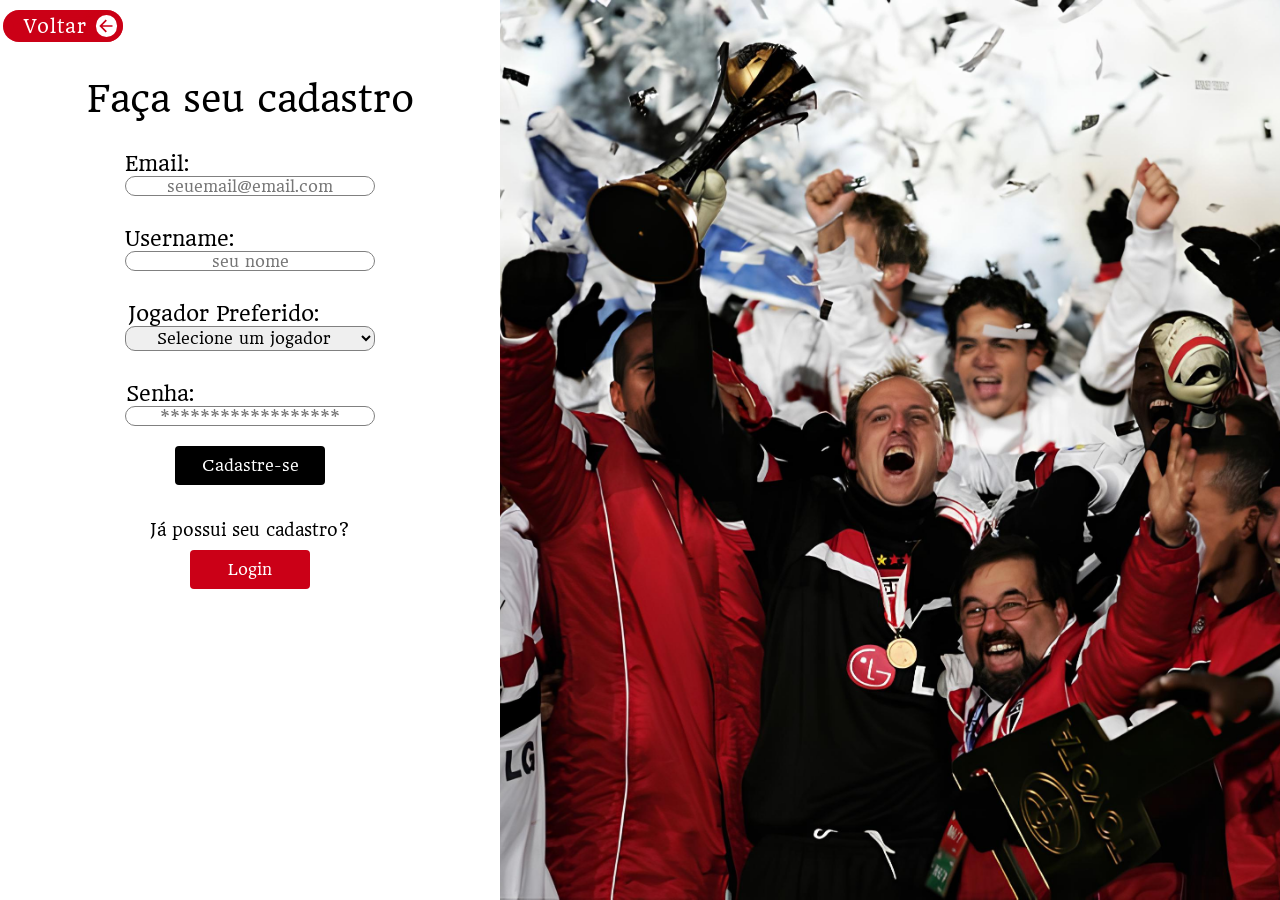
<file: public/cadastro.html>
<!DOCTYPE html>
<html lang="pt-br">

<head>
    <meta charset="UTF-8">
    <meta name="viewport" content="width=device-width, initial-scale=1.0">
    <title>Cadastre-se</title>
    <link rel="stylesheet" href="css/cadastro.css">

    <script src="js/cadastro.js"></script>

    <link rel="icon" href="assets/logo spfc.gif" type="image/x-icon">

</head>

<body>
    <main>

        <section class="conteudo">

            <a href="index.html " class="ancora">
                <button class="cssbuttons-io-button">
                    Voltar
                    <div class="icon">
                        <svg height="24" width="24" viewBox="0 0 24 24" xmlns="http://www.w3.org/2000/svg">
                            <path d="M0 0h24v24H0z" fill="none"></path>
                            <path d="M7.828 13l5.364 5.364-1.414 1.414L4 12l7.778-7.778 1.414 1.414L7.828 11H20v2z"
                                fill="currentColor"></path>
                        </svg>
                    </div>
                </button>
            </a>

            <h1 class="titulo">Faça seu cadastro</h1>

            <div class="email">
                <span>Email:</span>  
                <input id="input_email" placeholder="seuemail@email.com">
            </div>

            <div class="username">
                <span>Username:</span>
                <input id="input_username" placeholder="seu nome">
            </div>

            <div class="jogador">
                <span>Jogador Preferido:</span>
                <select id="select_jogador">
                    <option value="#">Selecione um jogador</option>
                    <option value="rogerio">Rogério Ceni</option>
                    <option value="luis"> Luís Fabiano</option>
                    <option value="lugano">Lugano</option>
                    <option value="calleri">Calleri</option>
                    <option value="nestor">Nestor</option>
                    <option value="luciano">Luciano</option>
                    <option value="rai">Raí</option>
                    <option value="chulapa">Chulapa</option>
                    <option value="outro">Outros</option>
                </select>
            </div>

            <div class="senha">
                <span>Senha:</span>
                <input type="password" id="input_senha" placeholder="******************">
            </div>

            <div class="cadastro">
                <button class="btn black" onclick="cadastrar()">
                    <span>Cadastre-se</span>
                </button>
            </div>

            <div id="div_erro">

            </div>
            <div class="login-btn">
                <span>Já possui seu cadastro?</span>
                <a href="login.html">
                    <button class="btn red">
                        <span>Login</span>
                    </button>
                </a>
                </div>

        </section>

        <section class="wallpaper">



        </section>
    </main>
</body>

</html>
</file>
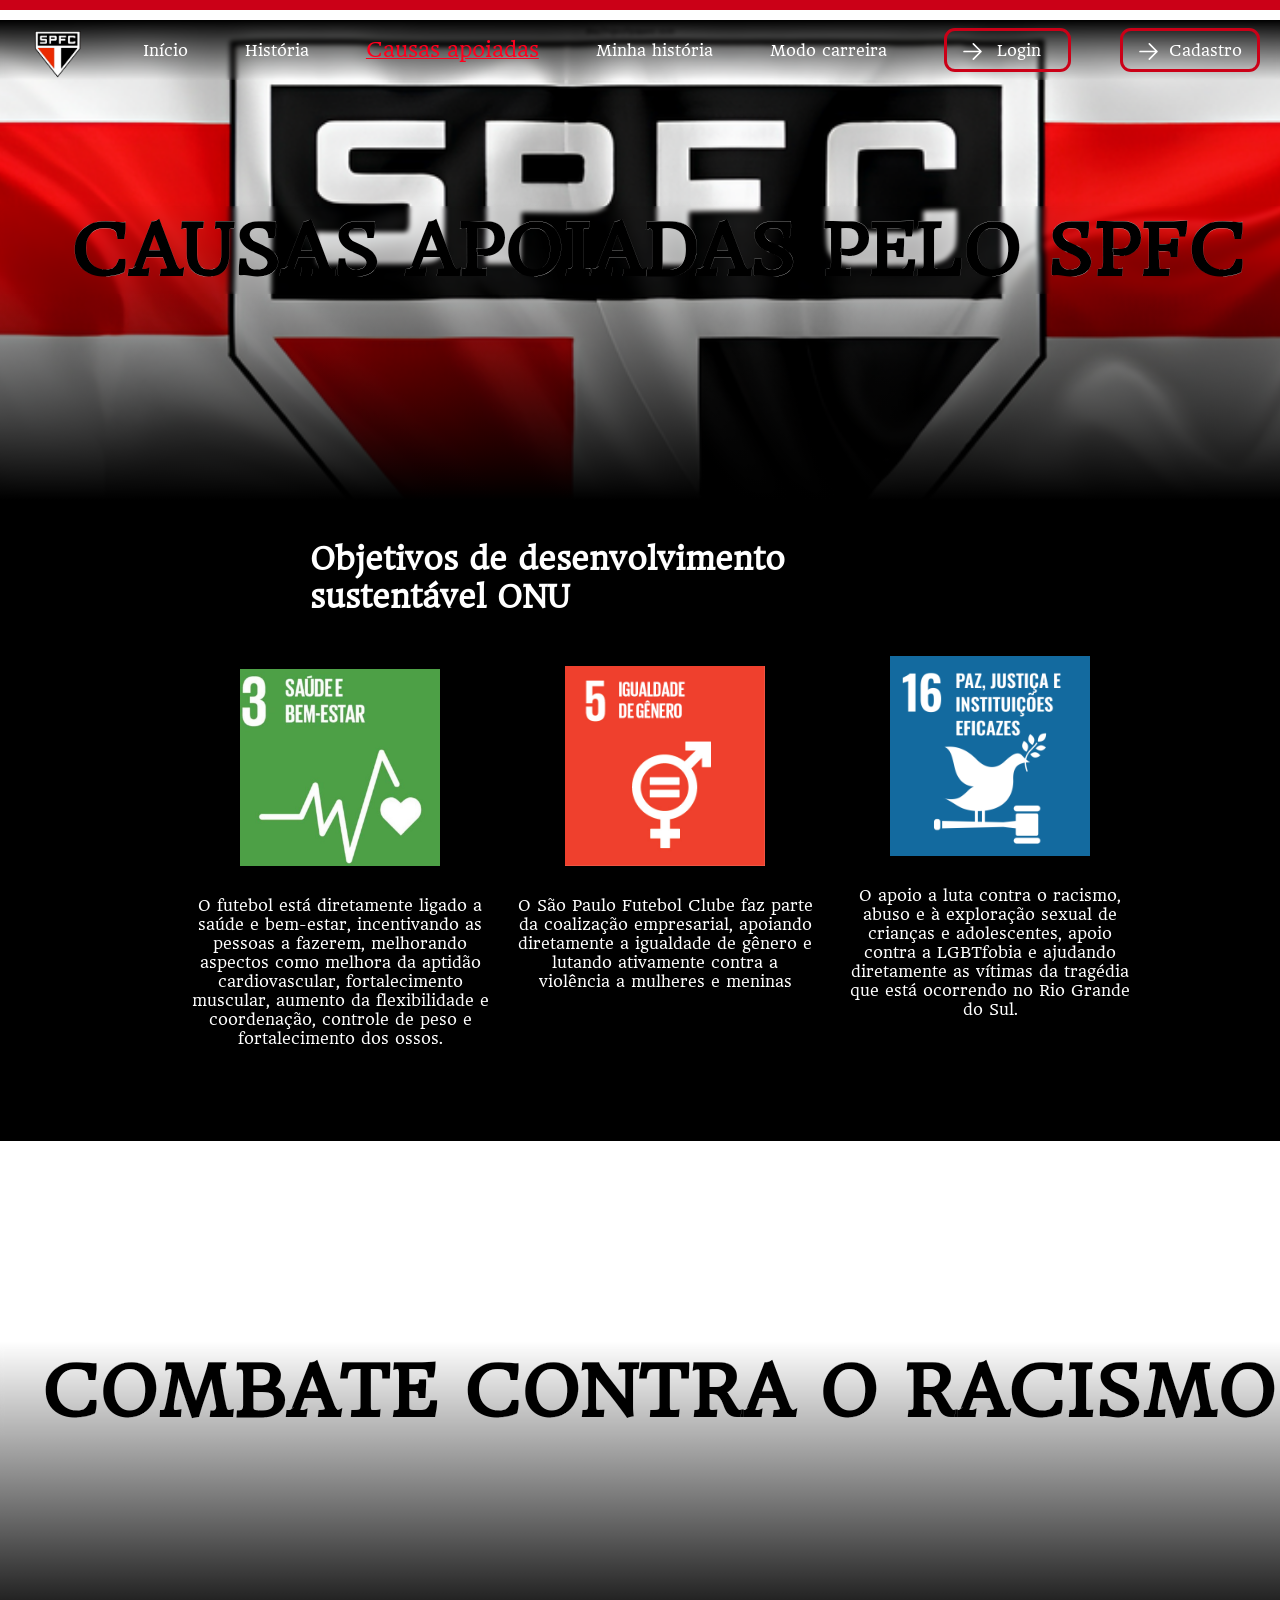
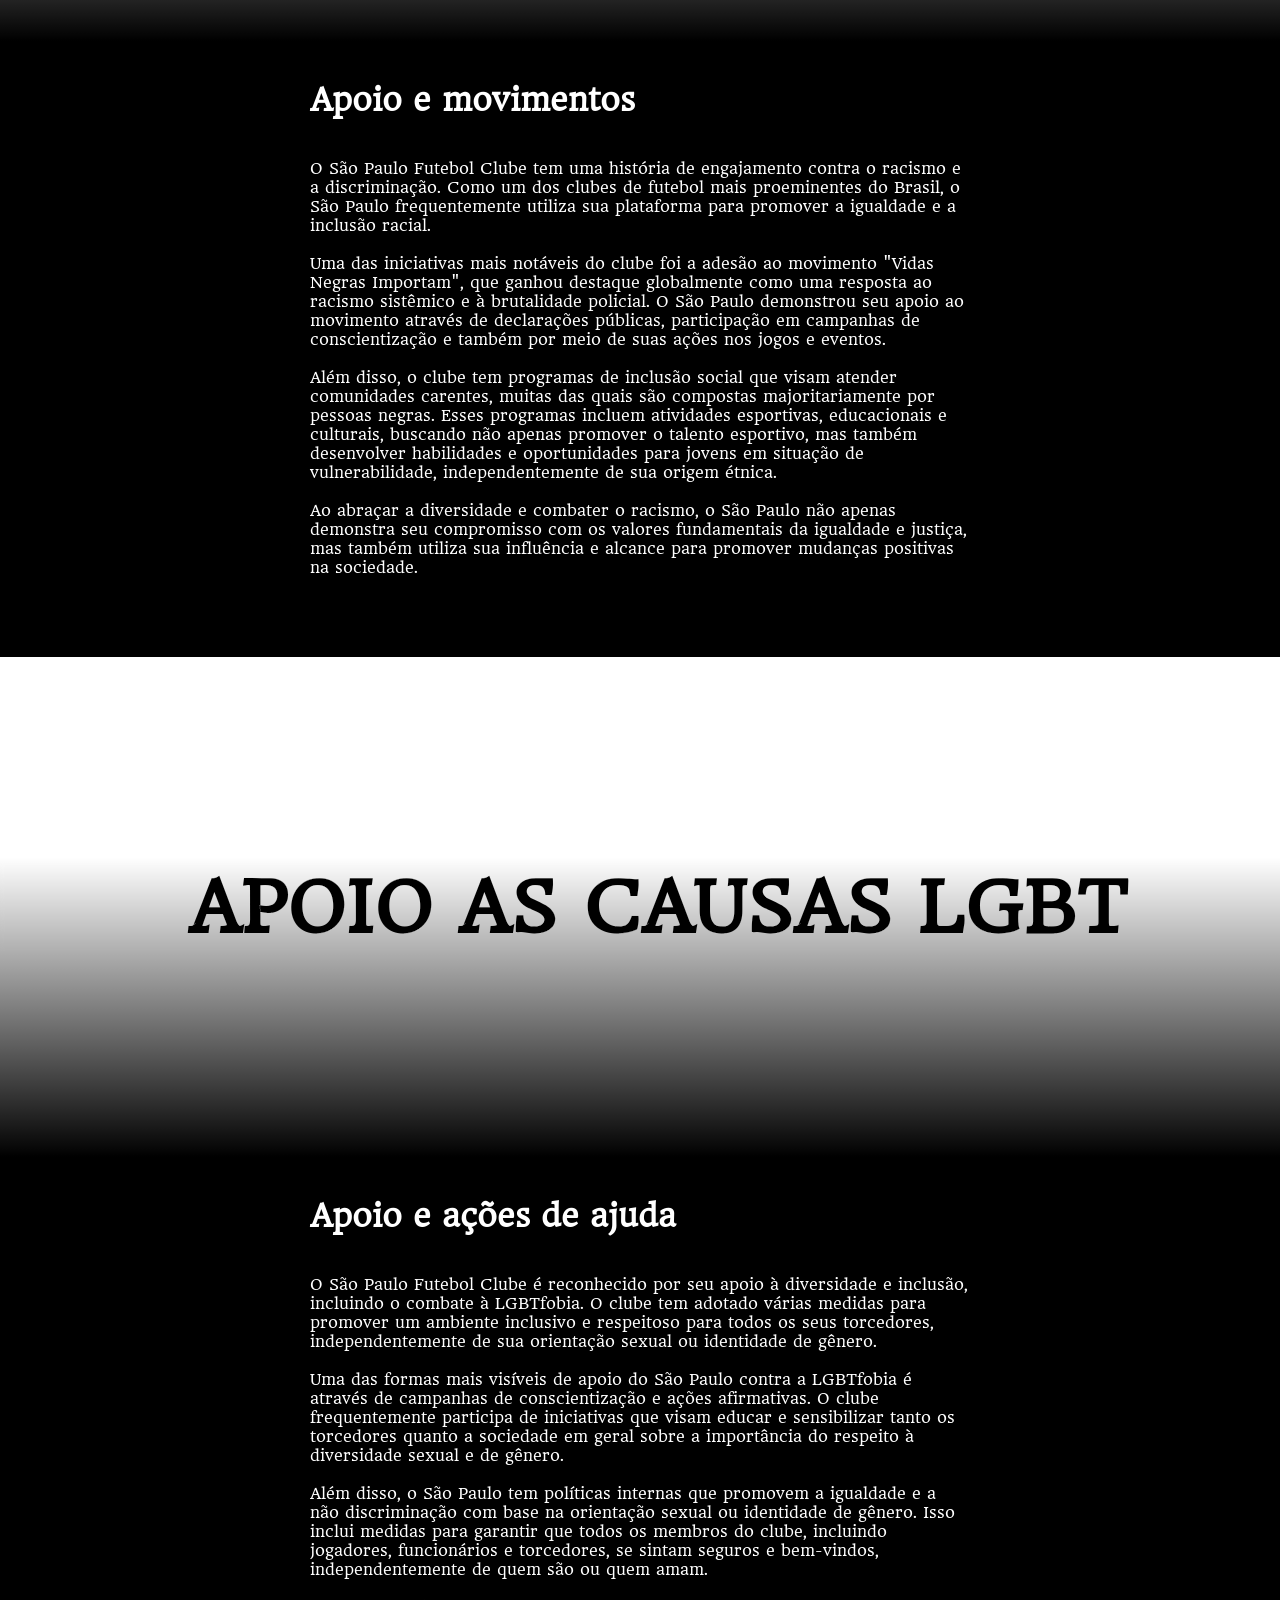
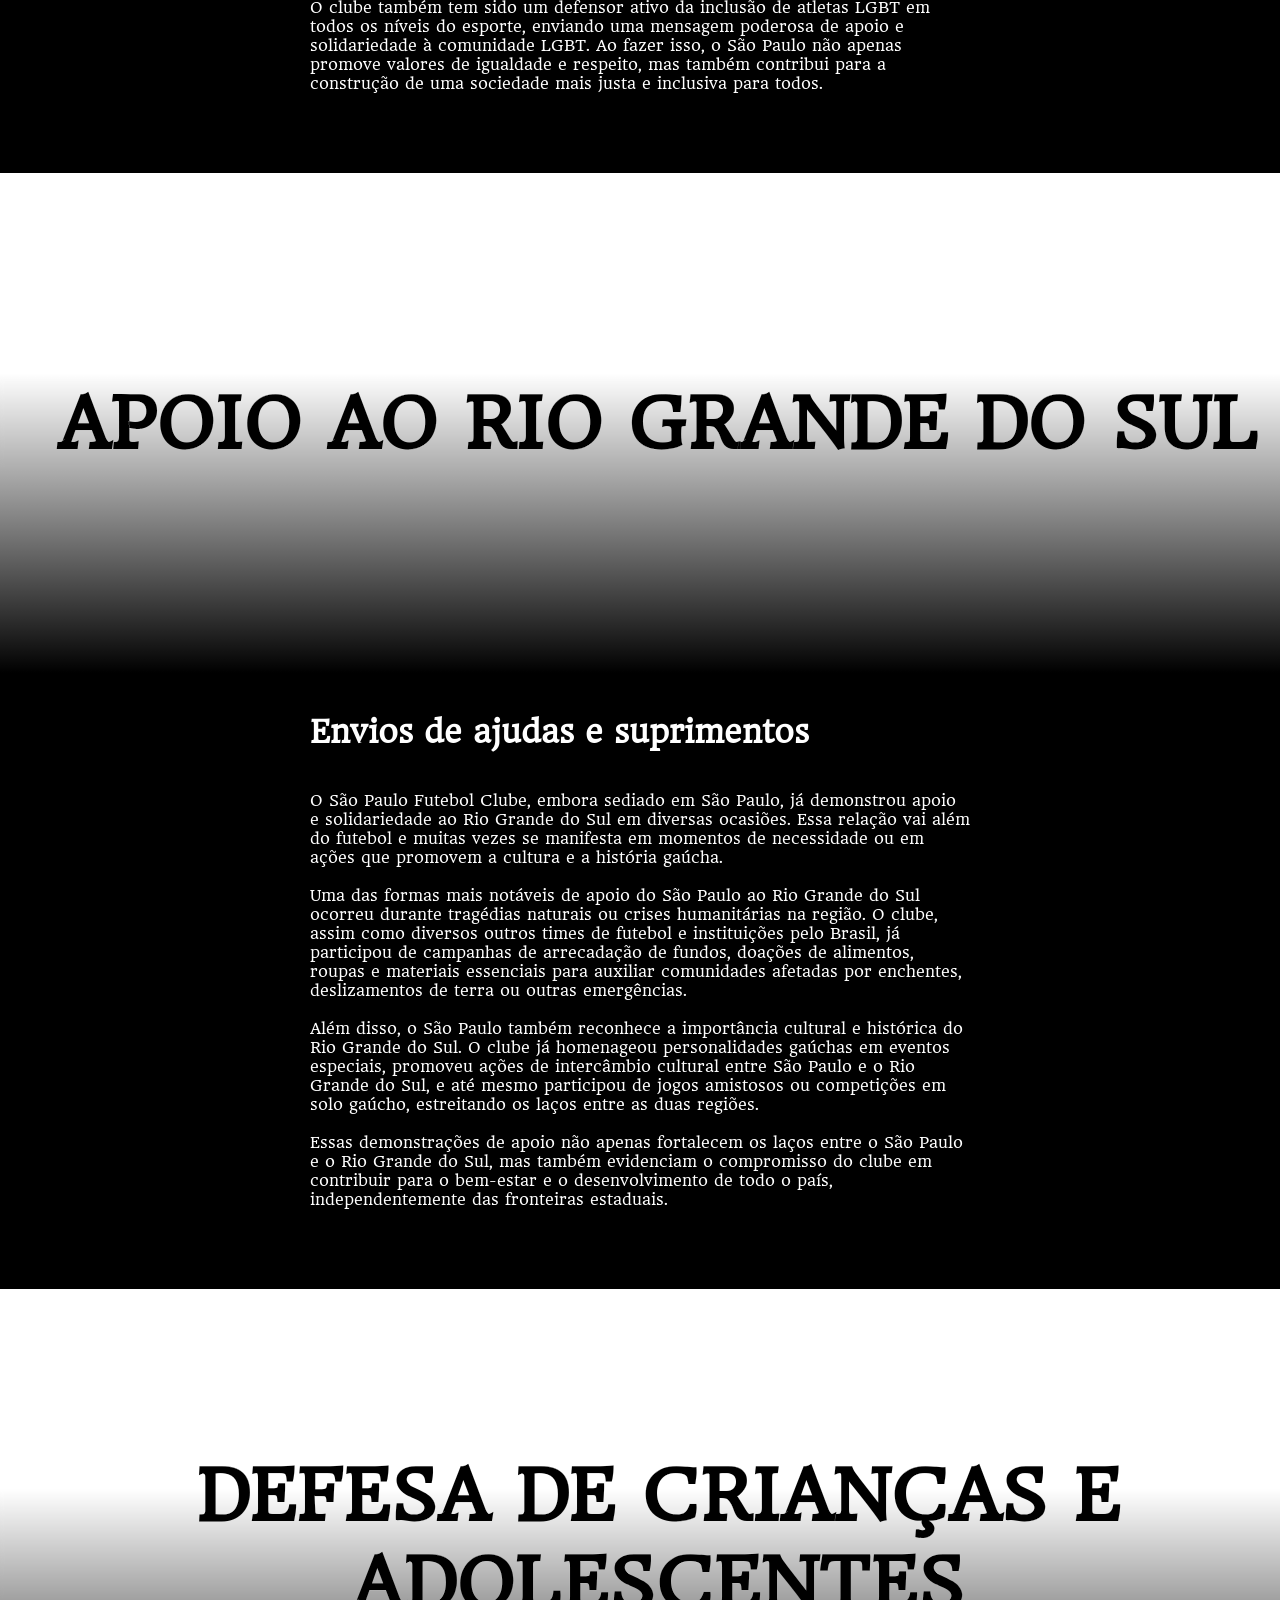
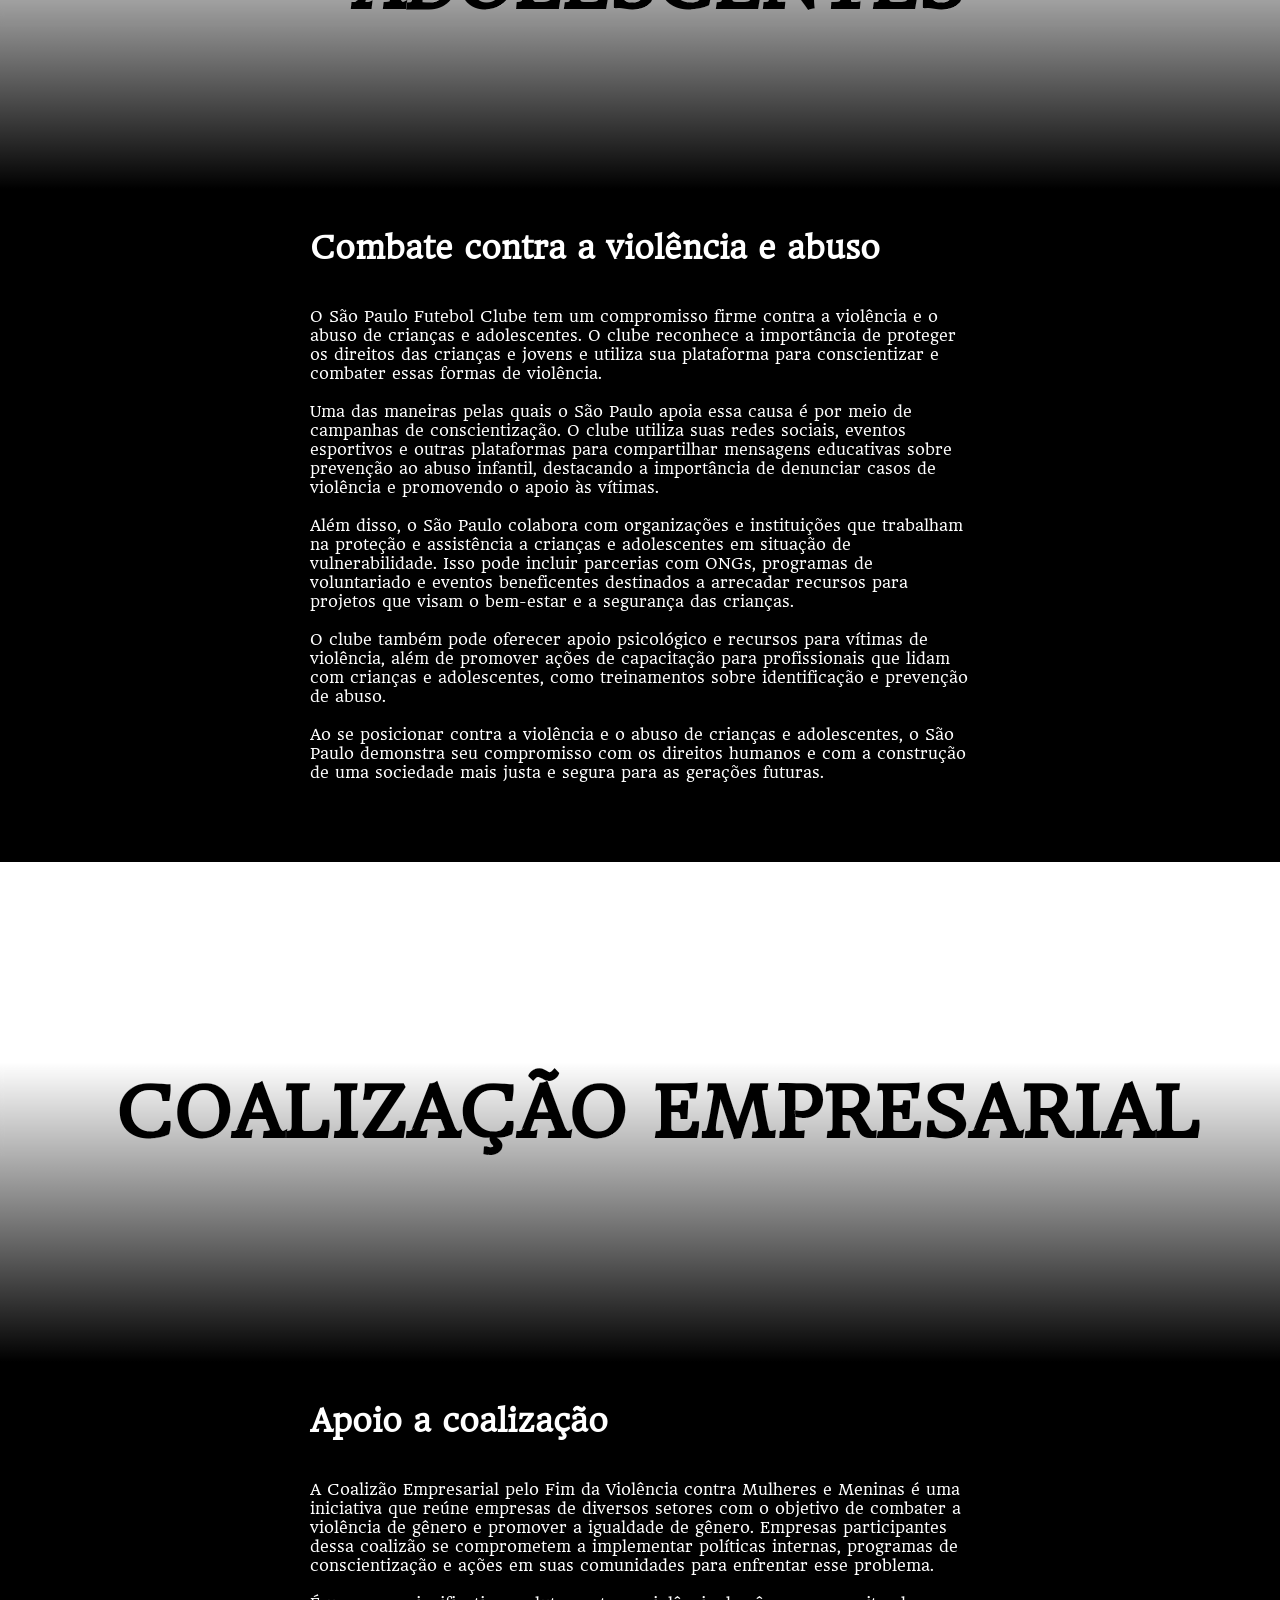
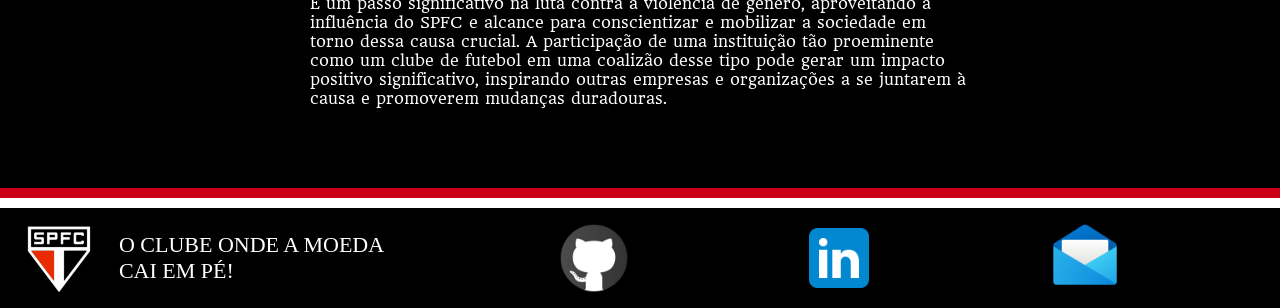
<file: public/causas apoiadas.html>
<!DOCTYPE html>
<html lang="pt-br">

<head>
    <meta charset="UTF-8">
    <meta name="viewport" content="width=device-width, initial-scale=1.0">
    <title>Causas apoiadas</title>

    <link rel="stylesheet" href="css/causas apoiadas.css">

    <script src="js/causas apoiadas.js" defer></script>

    <link rel="icon" href="assets/logo spfc.gif" type="image/x-icon">

</head>

<body onload="validarSessao()">


    <div class="header">

        <div class="barraVermelha"></div>

        <div class="barraBranca"></div>

        <div class="navbar">

            <img src="assets/logo spfc.gif" alt="" class="logo">

            <ul class="textoUl" id="textoUl">
                <li> <a href="index.html">Início</a></li>
                <li> <a href="historia.html">História</a></li>
                <li><a href="causas apoiadas.html" style="color: #ff001e; text-decoration-line: underline; transition: .3s; font-size: 1.3rem;">Causas apoiadas </a></li>
                <li><a href="minha historia.html">Minha história</a></li>
                <li><a href="modo carreira.html">Modo carreira</a></li>
            </ul>

            <a href="login.html" id="botaoLogin">

                <button class="button">


                    <svg xmlns="http://www.w3.org/2000/svg" fill="none" viewBox="0 0 24 24" stroke-width="1.5"
                        stroke="currentColor" class="w-6 h-6">
                        <path stroke-linecap="round" stroke-linejoin="round"
                            d="M4.5 12h15m0 0l-6.75-6.75M19.5 12l-6.75 6.75"></path>
                    </svg>


                    <div class="login"> Login </div>

                </button>

            </a>


            <a href="cadastro.html" id="botaoCadastro">
                <button class="button btn-cadastro">


                    <svg xmlns="http://www.w3.org/2000/svg" fill="none" viewBox="0 0 24 24" stroke-width="1.5"
                        stroke="currentColor" class="w-6 h-6">
                        <path stroke-linecap="round" stroke-linejoin="round"
                            d="M4.5 12h15m0 0l-6.75-6.75M19.5 12l-6.75 6.75"></path>
                    </svg>


                    <div class="cadastro"> Cadastro </div>

                </button>
            </a>


            
        </div>
    </div>

    <div class="wrapper">

        <main>

            <section class="module parallax parallax-1">
                <h1>Causas apoiadas pelo SPFC</h1>
            </section>

            <section class="module content">
                <div class="container">
                    <h2>Objetivos de desenvolvimento sustentável ONU</h2>
                    <div class="tudo_onu">

                        <div class="saude">

                            <img src="assets/ONU Saude e  bem estar.png" alt="">

                            <p>O futebol está diretamente ligado a saúde e bem-estar, incentivando as pessoas a fazerem, melhorando aspectos como melhora da aptidão cardiovascular, fortalecimento muscular, aumento da flexibilidade e coordenação, controle de peso e fortalecimento dos ossos.</p>
                        </div>

                        <div class="igualdade">  
                            
                            <img src="assets/ONU igualdade de genero.png" alt="">
                            <p>O São Paulo Futebol Clube faz parte da coalização empresarial, apoiando diretamente a igualdade de gênero e lutando ativamente contra a violência a mulheres e meninas</p>
                        </div>
                        
                        <div class="paz">
                            
                            <img src="assets/ONU paz e justiça.jpg" alt="">
                            <p>O apoio a luta contra o racismo, abuso e à exploração sexual de crianças e adolescentes, apoio contra a LGBTfobia e ajudando diretamente as vítimas da tragédia que está ocorrendo no Rio Grande do Sul.</p>
                            
                        </div>
                    </div>
                </div>

            </section>
        </main>
    </div>

    <div class="wrapper">

        <main>

            <section class="module parallax parallax-2">
                <h1>Combate contra o racismo</h1>
            </section>

            <section class="module content">
                <div class="container">
                    <h2>Apoio e movimentos</h2>
                    <p>O São Paulo Futebol Clube tem uma história de engajamento contra o racismo e a discriminação. Como um dos clubes de futebol mais proeminentes do Brasil, o São Paulo frequentemente utiliza sua plataforma para promover a igualdade e a inclusão racial.
<br> <br>
                        Uma das iniciativas mais notáveis do clube foi a adesão ao movimento "Vidas Negras Importam", que ganhou destaque globalmente como uma resposta ao racismo sistêmico e à brutalidade policial. O São Paulo demonstrou seu apoio ao movimento através de declarações públicas, participação em campanhas de conscientização e também por meio de suas ações nos jogos e eventos.
                        <br><br>
                        Além disso, o clube tem programas de inclusão social que visam atender comunidades carentes, muitas das quais são compostas majoritariamente por pessoas negras. Esses programas incluem atividades esportivas, educacionais e culturais, buscando não apenas promover o talento esportivo, mas também desenvolver habilidades e oportunidades para jovens em situação de vulnerabilidade, independentemente de sua origem étnica.
                        <br><br>
                        Ao abraçar a diversidade e combater o racismo, o São Paulo não apenas demonstra seu compromisso com os valores fundamentais da igualdade e justiça, mas também utiliza sua influência e alcance para promover mudanças positivas na sociedade.
                    </p>
                    <p></p>
                </div>

            </section>
        </main>
    </div>

    <div class="wrapper">

        <main>

            <section class="module parallax parallax-3">
                <h1>Apoio as causas LGBT</h1>
            </section>

            <section class="module content">
                <div class="container">
                    <h2>Apoio e ações de ajuda</h2>
                    <p>
                        O São Paulo Futebol Clube é reconhecido por seu apoio à diversidade e inclusão, incluindo o combate à LGBTfobia. O clube tem adotado várias medidas para promover um ambiente inclusivo e respeitoso para todos os seus torcedores, independentemente de sua orientação sexual ou identidade de gênero.
                        <br> <br>
                        Uma das formas mais visíveis de apoio do São Paulo contra a LGBTfobia é através de campanhas de conscientização e ações afirmativas. O clube frequentemente participa de iniciativas que visam educar e sensibilizar tanto os torcedores quanto a sociedade em geral sobre a importância do respeito à diversidade sexual e de gênero.
                        <br> <br>
                        Além disso, o São Paulo tem políticas internas que promovem a igualdade e a não discriminação com base na orientação sexual ou identidade de gênero. Isso inclui medidas para garantir que todos os membros do clube, incluindo jogadores, funcionários e torcedores, se sintam seguros e bem-vindos, independentemente de quem são ou quem amam.
                        <br> <br>
                        O clube também tem sido um defensor ativo da inclusão de atletas LGBT em todos os níveis do esporte, enviando uma mensagem poderosa de apoio e solidariedade à comunidade LGBT. Ao fazer isso, o São Paulo não apenas promove valores de igualdade e respeito, mas também contribui para a construção de uma sociedade mais justa e inclusiva para todos.
                    </p>
                    <p></p>
                </div>

            </section>
        </main>
    </div>

    <div class="wrapper">

        <main>

            <section class="module parallax parallax-4">
                <h1>Apoio ao Rio Grande do Sul</h1>
            </section>

            <section class="module content">
                <div class="container">
                    <h2>Envios de ajudas e suprimentos</h2>
                    <p>O São Paulo Futebol Clube, embora sediado em São Paulo, já demonstrou apoio e solidariedade ao Rio Grande do Sul em diversas ocasiões. Essa relação vai além do futebol e muitas vezes se manifesta em momentos de necessidade ou em ações que promovem a cultura e a história gaúcha.
<br><br>
                        Uma das formas mais notáveis de apoio do São Paulo ao Rio Grande do Sul ocorreu durante tragédias naturais ou crises humanitárias na região. O clube, assim como diversos outros times de futebol e instituições pelo Brasil, já participou de campanhas de arrecadação de fundos, doações de alimentos, roupas e materiais essenciais para auxiliar comunidades afetadas por enchentes, deslizamentos de terra ou outras emergências.
                        <br><br>
                        Além disso, o São Paulo também reconhece a importância cultural e histórica do Rio Grande do Sul. O clube já homenageou personalidades gaúchas em eventos especiais, promoveu ações de intercâmbio cultural entre São Paulo e o Rio Grande do Sul, e até mesmo participou de jogos amistosos ou competições em solo gaúcho, estreitando os laços entre as duas regiões.
                        <br><br>
                        Essas demonstrações de apoio não apenas fortalecem os laços entre o São Paulo e o Rio Grande do Sul, mas também evidenciam o compromisso do clube em contribuir para o bem-estar e o desenvolvimento de todo o país, independentemente das fronteiras estaduais.
                    </p>
                    <p></p>
                </div>

            </section>
        </main>
    </div>

    <div class="wrapper">

        <main>

            <section class="module parallax parallax-5">
                <h1>Defesa de crianças e adolescentes</h1>
            </section>

            <section class="module content">
                <div class="container">
                    <h2>Combate contra a violência e abuso</h2>
                    <p>O São Paulo Futebol Clube tem um compromisso firme contra a violência e o abuso de crianças e adolescentes. O clube reconhece a importância de proteger os direitos das crianças e jovens e utiliza sua plataforma para conscientizar e combater essas formas de violência.
<br><br>
                        Uma das maneiras pelas quais o São Paulo apoia essa causa é por meio de campanhas de conscientização. O clube utiliza suas redes sociais, eventos esportivos e outras plataformas para compartilhar mensagens educativas sobre prevenção ao abuso infantil, destacando a importância de denunciar casos de violência e promovendo o apoio às vítimas.
                        <br><br>
                        Além disso, o São Paulo colabora com organizações e instituições que trabalham na proteção e assistência a crianças e adolescentes em situação de vulnerabilidade. Isso pode incluir parcerias com ONGs, programas de voluntariado e eventos beneficentes destinados a arrecadar recursos para projetos que visam o bem-estar e a segurança das crianças.
                        <br><br>
                        O clube também pode oferecer apoio psicológico e recursos para vítimas de violência, além de promover ações de capacitação para profissionais que lidam com crianças e adolescentes, como treinamentos sobre identificação e prevenção de abuso.
                        <br><br>
                        Ao se posicionar contra a violência e o abuso de crianças e adolescentes, o São Paulo demonstra seu compromisso com os direitos humanos e com a construção de uma sociedade mais justa e segura para as gerações futuras.
                    </p>
                    <p></p>
                </div>

            </section>
        </main>
    </div>

    <div class="wrapper">

        <main>

            <section class="module parallax parallax-6">
                <h1>Coalização empresarial</h1>
            </section>

            <section class="module content">
                <div class="container">
                    <h2>Apoio a coalização</h2>
                    <p>
                        A Coalizão Empresarial pelo Fim da Violência contra Mulheres e Meninas é uma iniciativa que reúne empresas de diversos setores com o objetivo de combater a violência de gênero e promover a igualdade de gênero. Empresas participantes dessa coalizão se comprometem a implementar políticas internas, programas de conscientização e ações em suas comunidades para enfrentar esse problema.
                        <br><br>
                        É um passo significativo na luta contra a violência de gênero, aproveitando a influência do SPFC e alcance para conscientizar e mobilizar a sociedade em torno dessa causa crucial. A participação de uma instituição tão proeminente como um clube de futebol em uma coalizão desse tipo pode gerar um impacto positivo significativo, inspirando outras empresas e organizações a se juntarem à causa e promoverem mudanças duradouras.
                    </p>
                    <p></p>
                </div>

            </section>
        </main>
    </div>

    <div class="futter-margin">
        <div class="barraVermelha"></div>

        <div class="barraBranca"></div>

        <div class="futter">

            <img src="assets/logo spfc.gif" alt="">

            <p>O CLUBE ONDE A MOEDA CAI EM PÉ!</p>

            <div class="logos">

                <img src="assets/Github.png" alt="" class="github" onclick="github()">

                <img src="assets/icons8-linkedin-96 (1).png" alt="" class="linkedin" onclick="linkedin()">

                <img src="assets/Icon email.png" alt="" class="email" onclick="email()">

            </div>

        </div>

    </div>

</body>

</html>
</file>
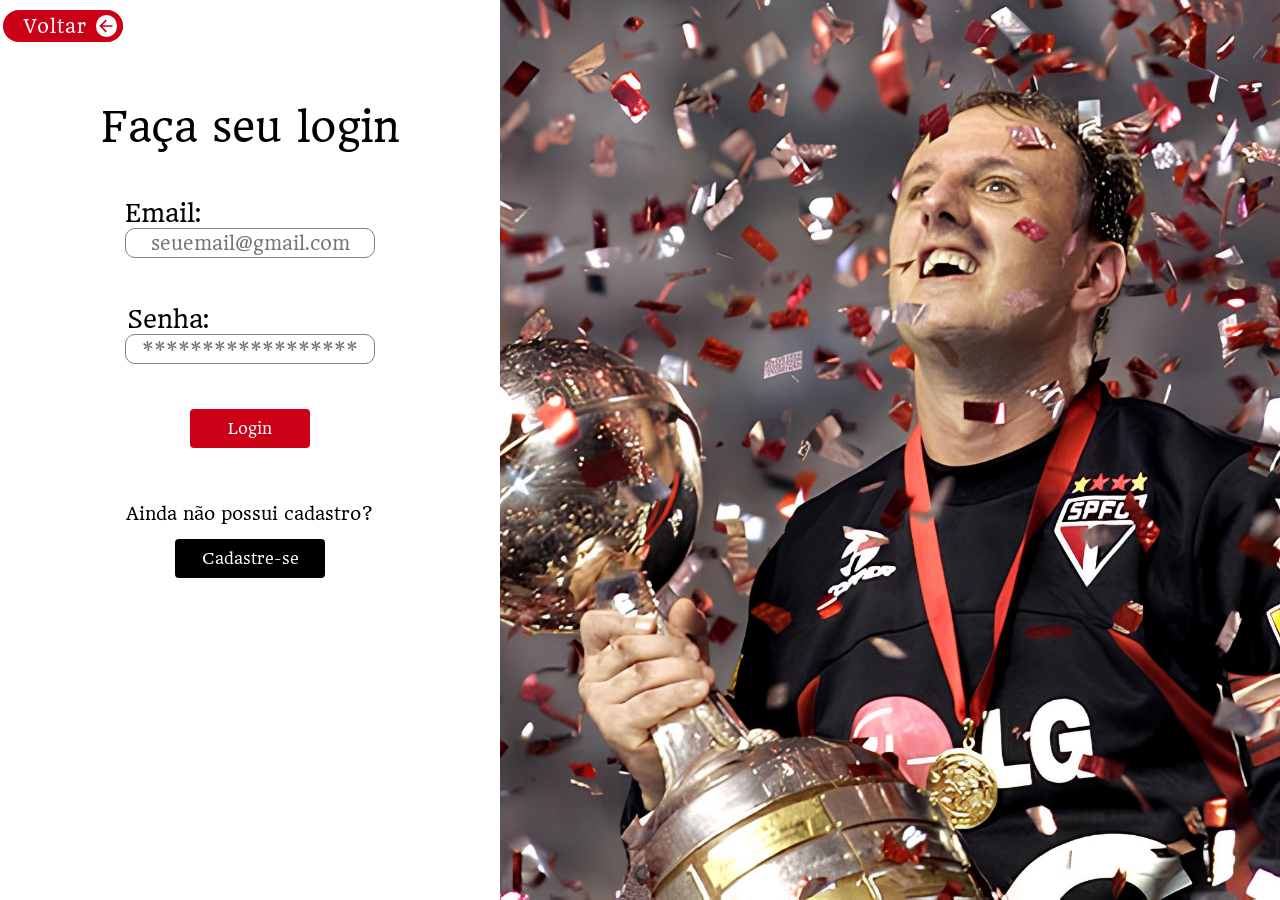
<file: public/login.html>
<!DOCTYPE html>
<html lang="pt-br">

<head>
    <meta charset="UTF-8">
    <meta name="viewport" content="width=device-width, initial-scale=1.0">
    <title>Login</title>
    <link rel="stylesheet" href="css/login.css">

    <script src="js/login.js" defer></script>

    <link rel="icon" href="assets/logo spfc.gif" type="image/x-icon">

</head>

<body>

    <main>

        <section class="login">

            <a href="index.html" class="ancora">
                <button class="cssbuttons-io-button">
                    Voltar
                    <div class="icon">
                        <svg height="24" width="24" viewBox="0 0 24 24" xmlns="http://www.w3.org/2000/svg">
                            <path d="M0 0h24v24H0z" fill="none"></path>
                            <path d="M7.828 13l5.364 5.364-1.414 1.414L4 12l7.778-7.778 1.414 1.414L7.828 11H20v2z"
                                fill="currentColor"></path>
                        </svg>
                    </div>
                </button>
            </a>


            <h1 class="titulo">Faça seu login</h1>

            <div class="email">
                <span> Email: </span>
                <input placeholder="seuemail@gmail.com" id="input_email">
            </div>


            <div class="senha">
                <span> Senha: </span>
                <input type="password" placeholder="******************" id="input_senha">
            </div>

            <div class="login-btn">
                <button class="btn red" onclick="entrar()">
                    <span>Login</span>
                </button>
            </div>

            <div id="div_erro"></div>

            <div class="cadastro">
                <span>
                    <p>Ainda não possui cadastro?</p>
                </span>
                <a href="cadastro.html">
                    <button class="btn black">
                        <span>Cadastre-se</span>
                    </button>
                </a>
                </div>
        </section>

        <section class="wallpaper">

        </section>
    </main>

</body>

</html>
</file>
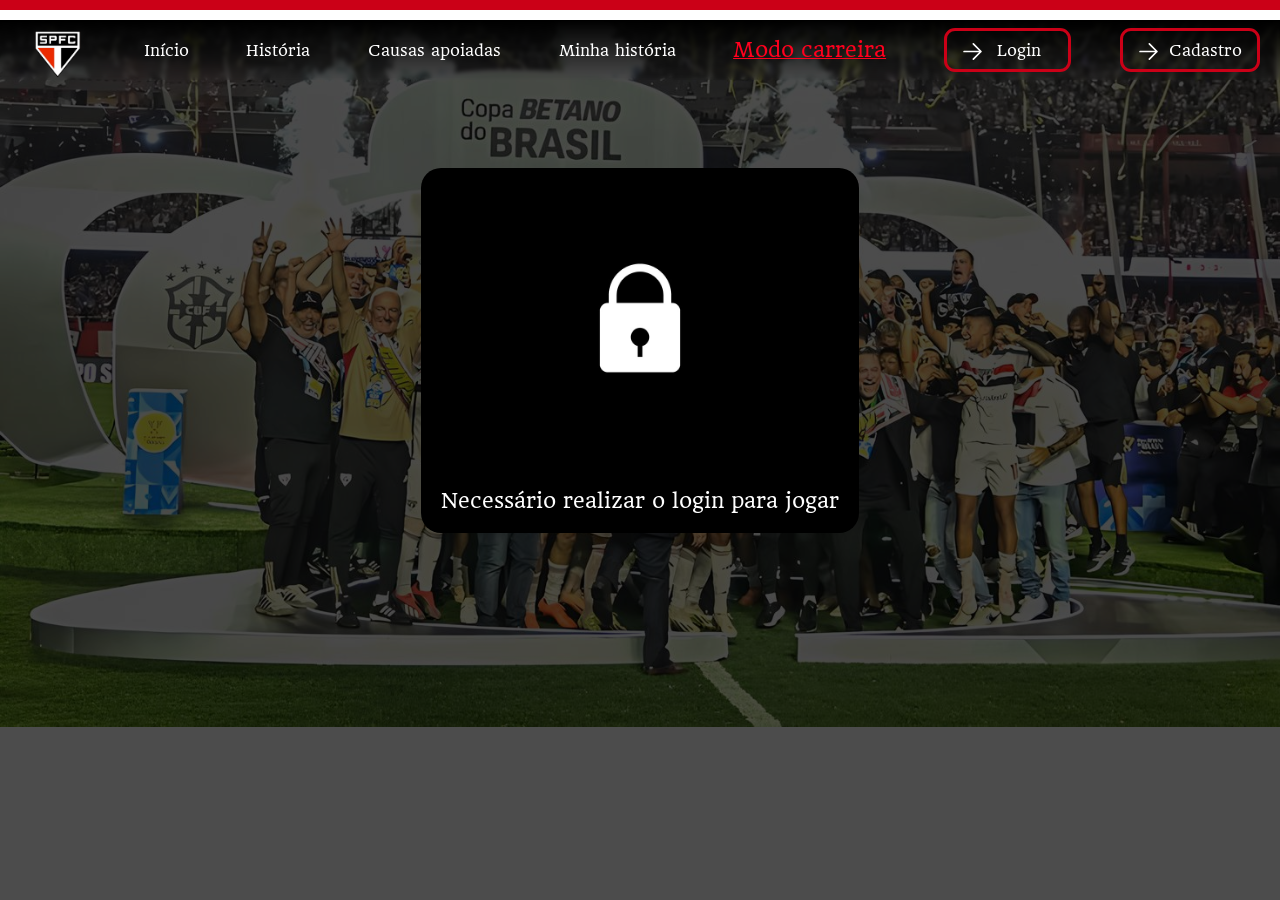
<file: public/modo carreira.html>
<!DOCTYPE html>
<html lang="pt-br">

<head>
    <meta charset="UTF-8">
    <meta name="viewport" content="width=device-width, initial-scale=1.0">
    <title>Modo carreira</title>

    <link rel="stylesheet" href="css/modo carreira.css">

    <script src="js/modo carreira.js"></script>

    <link rel="icon" href="assets/logo spfc.gif" type="image/x-icon">
</head>

<body onload="validarSessao()">

    <div class="header">

        <div class="barraVermelha"></div>

        <div class="barraBranca"></div>

        <div class="navbar">

            <img src="assets/logo spfc.gif" alt="" class="logo">

            <ul class="textoUl" id="textoUl">
                <li> <a href="index.html">Início</a></li>
                <li> <a href="historia.html">História</a></li>
                <li><a href="causas apoiadas.html">Causas apoiadas </a></li>
                <li><a href="minha historia.html">Minha história</a></li>
                <li><a href="modo carreira.html"
                        style="color: #ff001e; text-decoration-line: underline; transition: .3s; font-size: 1.3rem;">Modo
                        carreira</a></li>
            </ul>

            <a href="login.html" id="botaoLogin">

                <button class="button">


                    <svg xmlns="http://www.w3.org/2000/svg" fill="none" viewBox="0 0 24 24" stroke-width="1.5"
                        stroke="currentColor" class="w-6 h-6">
                        <path stroke-linecap="round" stroke-linejoin="round"
                            d="M4.5 12h15m0 0l-6.75-6.75M19.5 12l-6.75 6.75"></path>
                    </svg>


                    <div class="login"> Login </div>

                </button>

            </a>


            <a href="cadastro.html" id="botaoCadastro">
                <button class="button btn-cadastro">


                    <svg xmlns="http://www.w3.org/2000/svg" fill="none" viewBox="0 0 24 24" stroke-width="1.5"
                        stroke="currentColor" class="w-6 h-6">
                        <path stroke-linecap="round" stroke-linejoin="round"
                            d="M4.5 12h15m0 0l-6.75-6.75M19.5 12l-6.75 6.75"></path>
                    </svg>


                    <div class="cadastro"> Cadastro </div>

                </button>
            </a>
        </div>
    </div>

    
    <div class="container-simular">
        
        <div class="simular">
            
            <div class="simular-input" id="div_tudo">
                

             <p class="apelido">Apelido do jogador: </p><br><input type="text" id="input_apelido">

        <p class="area">Posição de jogo: </p> <br><select id="select_area">
            <option value="#">Selecione sua posição</option>
            <option value="goleiro">Goleiro</option>
            <option value="zaga">Zaga</option>
            <option value="meio-campo">Meio-campo</option>
            <option value="ataque">Ataque</option>
            <option value="tecnico">Técnico</option>
        </select>

        <p class="anos">Anos de atuação:</p> <br><input type="text" id="input_anos">

        <button class="comic-button" onclick="simular()">Simular carreira</button>


        
    </div>

        </div>

    </div>

</body>

</html>
</file>
<file: public/css/cadastro.css>
@import url('https://fonts.googleapis.com/css2?family=Headland+One&display=swap');

*{
    padding: 0;
    margin: 0;
    box-sizing: border-box;
    font-family: "Headland One", serif;
    font-weight: 400;
    font-style: normal;
}

main {
    display: flex;
}


a {
    text-decoration: none;
    color: black;
}
.conteudo {
        display: flex;
        flex-direction: column;
        align-items: center;
        width: 100%;
        max-width: 500px;
        height: 100VH;
}

.titulo {
    margin-top: 35px;
    font-size: 35px;
}

.email {
    padding-top: 30px;
    width: 100%;
    display: flex;
    justify-content: start;
    align-items: center;
    flex-direction: column;
}

.email span {
    padding-right: 186px;
    font-size: 20px;

}

.email input {
    border-radius: 10px;
    width: 50%;
    height: 20px;
    text-align: center;
    font-size: 18px;
    border: 1.5px solid grey;
    font-size: 15px;
}   

.username {
    padding-top: 30px;
    width: 100%;
    display: flex;
    justify-content: start;
    align-items: center;
    flex-direction: column;
}

.username span {
    padding-right: 141px;
    font-size: 20px;

}

.username input {
    border-radius: 10px;
    width: 50%;
    height: 20px;
    text-align: center;
    font-size: 18px;
    border: 1.5px solid grey;
    font-size: 15px;
}

.jogador {
    padding-top: 30px;
    width: 100%;
    display: flex;
    justify-content: start;
    align-items: center;
    flex-direction: column;
}

.jogador span {
    padding-right: 53px;
    font-size: 20px;

}

.jogador select {
    border-radius: 10px;
    width: 50%;
    height: 25px;
    text-align: center;
    font-size: 18px;
    border: 1.5px solid grey;
    font-size: 15px;
}

.senha {
    padding-top: 30px;
    width: 100%;
    display: flex;
    justify-content: start;
    align-items: center;
    flex-direction: column;
}

.senha span {
    padding-right: 180px;
    font-size: 20px;

}

.senha input {
    border-radius: 10px;
    width: 50%;
    height: 20px;
    text-align: center;
    font-size: 18px;
    border: 1.5px solid grey;
    font-size: 15px;
}

.cssbuttons-io-button {
    background: #CB0017;
    color: white;
    font-family: inherit;
    padding: 0.35em;
    padding-left: 1.2em;
    font-size: 18px;
    font-weight: 300;
    border-radius: 0.9em;
    border: none;
    letter-spacing: 0.05em;
    display: flex;
    align-items: center;
    box-shadow: inset 0 0 1.6em -0.6em #CB0017;
    overflow: hidden;
    position: relative;
    height: 1.8em;
    padding-right: 2em;
    cursor: pointer;
    margin-top: 10px;
    margin-right: 375px;
  }
  
  .cssbuttons-io-button .icon {
    background: white;
    margin-left: 1em;
    position: absolute;
    display: flex;
    align-items: center;
    justify-content: center;
    height: 1.2em;
    width: 1.2em;
    border-radius: 0.7em;
    box-shadow: 0.1em 0.1em 0.6em 0.2em #CB0017;
    right: 0.3em;
    transition: all 0.3s;
  }
  
  .cssbuttons-io-button:hover .icon {
    width: calc(100% - 0.6em);
  }
  
  .cssbuttons-io-button .icon svg {
    width: 1.1em;
    transition: transform 0.3s;
    color: #CB0017;
  }
  
  .cssbuttons-io-button:hover .icon svg {
    transform: translateX(0.1em);
  }
  
  .cssbuttons-io-button:active .icon {
    transform: scale(0.95);
  }

.wallpaper {
        width: 100vh;
        background-image: url(../assets/download\ \(1\)\ \(1\).jpg);
        background-size: cover;
        background-repeat: no-repeat;
        background-position: center;
        flex: 1;

}

.btn {
    display: inline-block;
    border-radius: 4px;
    background-color: #3d405b;
    border: none;
    color: #FFFFFF;
    text-align: center;
    font-size: 15px;
    padding: 10px;
    width: 120px;
    transition: all 0.5s;
    cursor: pointer;
    margin: 5px;
   }
   
   .btn span {
    cursor: pointer;
    display: inline-block;
    position: relative;
    transition: 0.5s;
   }
   
   .btn span:after {
    content: '»';
    position: absolute;
    opacity: 0;
    top: 0;
    right: -15px;
    transition: 0.5s;
   }
   
   .btn:hover span {
    padding-right: 15px;
   }
   
   .btn:hover span:after {
    opacity: 1;
    right: 0;
   }


   .login-btn {
    padding-top: 30px;
    width: 100%;
    display: flex;
    justify-content: start;
    align-items: center;
    flex-direction: column;
}
   .black {
    background-color: black;
    color: white;
    font-size: 15px;
    width: 150px;
    margin-top: 20px;
   }

   .red {
    margin-top: 10px;
    background-color: #CB0017;
   }
</file>
<file: public/css/causas apoiadas.css>
@import url('https://fonts.googleapis.com/css2?family=Headland+One&display=swap');

*{
    padding: 0;
    margin: 0;
    box-sizing: border-box;
    font-family: "Headland One", serif;
    font-size: 15px;
    font-style: normal;
    /* color: black; */
    overflow: break-word;
    color: white;
}

/* Estilo da barra de rolagem */
::-webkit-scrollbar {
    width: 10px; 
}


::-webkit-scrollbar-track {
    background: black; 
}

::-webkit-scrollbar-thumb {
    border-radius: 10px;
    background: #CB0017; 
}

/* TOPO DA HEADER QUE É FIXA -----------------------------------------------------*/

.header {
    width: 100%;
    position: fixed;
    z-index: 100;
    backdrop-filter: blur(2px); 
}

.barraVermelha {
    width: 100%;
    height: 10px;
    background-color: #CB0017;
}

.barraBranca {
    width: 100%;
    height: 10px;
    background-color: #FFFFFF;
}

.navbar {
    display: flex;
    justify-content: space-between;
    align-items: center;
    background-image: linear-gradient(#000000, transparent);
    width: 100%;
    height: 60px;
    color: white;
}

.logo {
    padding-left: 30px;
    padding-top: 6px;
}

.textoUl a {
    text-decoration: none;
    color: white;
    transition: .3s;
}

a {
    text-decoration: none;
    color: white;

}

.textoUl a:hover {
    font-size: 1.3rem;
    transition: .3s;
}

.textoUl li {
    text-decoration: none;
    list-style-type: none;
}

.navbar img {
    height: 100%;
    display: flex;
    align-items: center;
}

.textoUl {
    width: 800px;
    height: 100%;
    font-size: 20px;
    display: flex;
    justify-content: space-around;
    align-items: center;
}

.button {
    background-color: #ffffff00;
    color: #fff;
    width: 8.5em;
    height: 2.9em;
    border: #CB0017  0.2em solid;
    border-radius: 11px;
    text-align: right;
    transition: all 0.6s ease;
    margin-right: 20px;
    color: white;
  }
  
  .button:hover {
    background-color: #CB0017;
    cursor: pointer;
  }
  
  .button svg {
    align-items: center;
    width: 1.8em;
    margin: -0.2em 0.8em 1em;
    position: absolute;
    display: flex;
    transition: all 0.6s ease;
  }
  
  .button:hover svg {
    transform: translateX(5px);
  }

  .btn-cadastro {
    width: 140px;
  }
  
  .cadastro {
    margin: 0 1.0em
  }

  .login {
    margin: 0 1.8em
  }

  .header-red {
    color: #CB0017;
  }

  /* PARALLAX DO SITE --------------------------------------------------------------------- */

  h1, h2, h3, h4, h5, h6 {
    font-weight: 800;
    color:  white;
  }

.wrapper {
    width: 100%;
    margin: 0 auto;
}

main {
    display: block;
    background-color: white;
}

.container {
    width: 100%;
    max-width: 700px;
    margin: 0 auto;
    padding: 0 20px;
}

section.module p{
    margin-bottom: 40px;
}

section .module:last-child {
    margin-bottom: 0;
}

section.module h2 {
    margin-bottom: 40px;
    font-size: 30px;
}

section.module.content {
    padding: 40px 0;
    background-color: black;
}

section.module.parallax{
    display: flex;
    flex-direction: column;
    justify-content: center;
    height: 500px !important;
    width: 1315px;
    position: relative;
    overflow: hidden;
    background-position: top;
    background-repeat: no-repeat;
    background-attachment: fixed;
    background-size: cover;
    -webkit-background-size: cover;
    -moz-background-size: cover;
    -moz-background-size: cover;

}

section.module.parallax:after{
    content: "";
    height: 100%;
    width: 100%;
    position: absolute;
    z-index: 0;
    background: -moz-linear-gradient(to bottom, rgba(0,0,0,0) 0, rgba(0,0,0,0) 40%, #000 100%);
    background: -webkit-linear-gradient(to bottom, rgba(0,0,0,0) 0, rgba(0,0,0,0) 40%, #000 100%);
    background: linear-gradient(to bottom, rgba(0,0,0,0) 0, rgba(0,0,0,0) 40%, #000 100%);
}

section.module.parallax-1{
    background-image: url("../assets/logo_sp\ \(1\).png");
    background-position: center;
}

section.module.parallax h1{
    color: black;
    text-align: center;
    backdrop-filter: blur(2px); 
    font-size: 70px;
    z-index: 50;
    text-transform: uppercase;
    -webkit-text-stroke: 0.1px white;
}

section.module.parallax-2{
    background-image: url("../assets/Racismo.png");
    background-position: center;
}

section.module.parallax-3{
    background-image: url("../assets/Parallax\ LGBTfobia.png");
    background-position: center;
}

section.module.parallax-4{
    background-image: url("../assets/apoio\ ao\ RS\ \(1\)\ \(1\).png");
    background-position: center;
}

section.module.parallax-5{
    background-image: url("../assets/Parallax\ combate\ ao\ abuso.png");
    background-position: center;
}

section.module.parallax-6{
    background-image: url("../assets/Coalização\ \(1\)\ \(1\).png");
    background-position: center;
}

.tudo_onu {
    width: 100%;
    height: auto;
    display: flex;
    flex-direction: row;
    align-items: center;
    justify-content: center;
}

.saude {
    display: flex;
    flex-direction: column;
    width: 300px;
    font-weight: 1.4px;
    justify-content: center;
    align-items: center;
}

.saude img{
    width: 200px;
}

.saude p{
    width: 300px;
    padding-top: 30px;
    text-align: center;
}

.igualdade {
    padding-bottom: 60px;
    padding-left: 50px;
    display: flex;
    flex-direction: column;
    width: 300px;
    font-weight: 1.4px;
    justify-content: center;
    align-items: center;
}

.igualdade img{
    width: 200px;
}

.igualdade p{
    width: 300px;
    padding-top: 30px;
    text-align: center;
}

.paz {
    padding-bottom: 42px;
    padding-left: 100px;
    display: flex;
    flex-direction: column;
    width: 300px;
    font-weight: 1.4px;
    justify-content: center;
    align-items: center;
}

.paz img{
    width: 200px;
}

.paz p{
    width: 300px;
    padding-top: 30px;
    text-align: center;
}


/* FUTTER FIXO -----------------------------------------------------------*/

.futter {
    display: flex;
    justify-items: center;
    width: 100%;
    height: 100px;
    background-color: black;
    color: white;
    padding-left: 10px;
    padding-top: 5px;
    padding-bottom: 5px ;
}

.futter img {
    width: 7%;
    padding: 5px 0px 5px 10px;
}

.futter p {
    font-family: "Coustard", serif;
    display: flex;
    align-items: center;
    font-size: 22px;
    padding-left: 20px;
}

.futter .logos {
    width: 100%;
    height: 100%;
    display: flex;
    justify-content: space-evenly;
    align-items: center;
}

.logos .github {
    height: 100%;
    width: 90px;
}

.github:hover {
    cursor: pointer;
}

.logos .linkedin {
    height: 100%;
    width: 90px;
}

.linkedin:hover {
    cursor: pointer;
}

.logos .email {
    height: 100%;
    width: 90px;
}

.email:hover {
    cursor: pointer;
}
</file>
<file: public/css/login.css>
@import url('https://fonts.googleapis.com/css2?family=Headland+One&display=swap');

*{
    padding: 0;
    margin: 0;
    box-sizing: border-box;
    font-family: "Headland One", serif;
    font-weight: 400;
    font-style: normal;
}

main {
    display: flex;
}

a {
    text-decoration: none;
    color: black;
}

.ancora {
    text-decoration: none;
}
.login {
    display: flex;
    flex-direction: column;
    align-items: center;
    width: 100%;
    max-width: 500px;
    height: 100VH;
    background-color: white;
}   

.titulo {
    margin-top: 60px;
    font-size: 40px;
}

.email {
    padding-top: 46px;
    width: 100%;
    display: flex;
    justify-content: start;
    align-items: center;
    flex-direction: column;
}

.email span {
    padding-right: 174px;
    font-size: 24px;

}

.email input {
    border-radius: 10px;
    width: 50%;
    height: 30px;
    text-align: center;
    font-size: 18px;
    border: 1.5px solid grey;
}

.senha {
    padding-top: 46px;
    width: 100%;
    display: flex;
    justify-content: start;
    align-items: center;
    flex-direction: column;
}

.senha span {
    padding-right: 165px;
    font-size: 24px;
}

.senha input {
    border-radius: 10px;
    width: 50%;
    height: 30px;
    text-align: center;
    font-size: 18px;
    border: 1.5px solid grey;
}

.login-btn {
    padding-top: 40px;
}

.cadastro {
    padding-top: 50px;
    width: 100%;
    display: flex;
    justify-content: start;
    align-items: center;
    flex-direction: column;
}


.cadastro p {
    font-size: 17px;
    padding-bottom: 10px;
}

.cssbuttons-io-button {
    background: #CB0017;
    color: white;
    font-family: inherit;
    padding: 0.35em;
    padding-left: 1.2em;
    font-size: 18px;
    font-weight: 300;
    border-radius: 0.9em;
    border: none;
    letter-spacing: 0.05em;
    display: flex;
    align-items: center;
    box-shadow: inset 0 0 1.6em -0.6em #CB0017;
    overflow: hidden;
    position: relative;
    height: 1.8em;
    padding-right: 2em;
    cursor: pointer;
    margin-top: 10px;
    margin-right: 375px;
  }
  
  .cssbuttons-io-button .icon {
    background: white;
    margin-left: 1em;
    position: absolute;
    display: flex;
    align-items: center;
    justify-content: center;
    height: 1.2em;
    width: 1.2em;
    border-radius: 0.7em;
    box-shadow: 0.1em 0.1em 0.6em 0.2em #CB0017;
    right: 0.3em;
    transition: all 0.3s;
  }
  
  .cssbuttons-io-button:hover .icon {
    width: calc(100% - 0.6em);
  }
  
  .cssbuttons-io-button .icon svg {
    width: 1.1em;
    transition: transform 0.3s;
    color: #CB0017;
  }
  
  .cssbuttons-io-button:hover .icon svg {
    transform: translateX(0.1em);
  }
  
  .cssbuttons-io-button:active .icon {
    transform: scale(0.95);
  }
  
  .btn {
    display: inline-block;
    border-radius: 4px;
    background-color: #3d405b;
    border: none;
    color: #FFFFFF;
    text-align: center;
    font-size: 15px;
    padding: 10px;
    width: 120px;
    transition: all 0.5s;
    cursor: pointer;
    margin: 5px;
   }
   
   .btn span {
    cursor: pointer;
    display: inline-block;
    position: relative;
    transition: 0.5s;
   }
   
   .btn span:after {
    content: '»';
    position: absolute;
    opacity: 0;
    top: 0;
    right: -15px;
    transition: 0.5s;
   }
   
   .btn:hover span {
    padding-right: 15px;
   }
   
   .btn:hover span:after {
    opacity: 1;
    right: 0;
   }

   .red {
    background-color: #CB0017;
   }
   
   .black {
    background-color: black;
    color: white;
    font-size: 15px;
    width: 150px
   }


  /* Seção da foto */

  .wallpaper {
    width: 100%;
    background-image: url(../assets/Rogério\ Ceni\ Goleiro\ Artilheiro.jpg);
    background-size: cover;
    background-repeat: no-repeat;
    background-position: center;
    flex: 1;
  }
</file>
<file: public/css/modo carreira.css>
@import url('https://fonts.googleapis.com/css2?family=Headland+One&display=swap');

*{
    padding: 0;
    margin: 0;
    box-sizing: border-box;
    font-family: "Headland One", serif;
    font-size: 15px;
    font-style: normal;
}

body {
    width: 100%;
    height: 100%;
    background-image: url(../assets/Fundo\ carreira.jpg);
    background-color: rgba(0, 0, 0, 0.7);
    background-blend-mode: overlay;
    background-repeat: no-repeat;
    background-size: cover;
    background-position: center;
    color: white;
}

/* Estilo da barra de rolagem */
::-webkit-scrollbar {
    width: 10px; 
}


::-webkit-scrollbar-track {
    background: black; 
}

::-webkit-scrollbar-thumb {
    border-radius: 10px;
    background: #CB0017; 
}


/* INICIO HEADER ------------------------------------------------------------------------ */

.header {
    width: 100%;
    position: fixed;
    z-index: 999;
    backdrop-filter: blur(2px);
}

.barraVermelha {
    width: 100%;
    height: 10px;
    background-color: #CB0017;
}

.barraBranca {
    width: 100%;
    height: 10px;
    background-color: #FFFFFF;
}

.navbar {
    display: flex;
    justify-content: space-between;
    align-items: center;
    background-image: linear-gradient(#000000, transparent);
    width: 100%;
    height: 60px;
    color: white;
}

.logo {
    padding-left: 30px;
    padding-top: 6px;
}

.textoUl a {
    text-decoration: none;
    color: white;
    transition: .3s;
}

a {
    text-decoration: none;
    color: white;

}

.textoUl a:hover {
    font-size: 1.3rem;
    transition: .3s;
}

.textoUl li {
    text-decoration: none;
    list-style-type: none;
}

.navbar img {
    height: 100%;
    display: flex;
    align-items: center;
}

.textoUl {
    width: 800px;
    height: 100%;
    font-size: 20px;
    display: flex;
    justify-content: space-around;
    align-items: center;
}

.button {
    background-color: #ffffff00;
    color: #fff;
    width: 8.5em;
    height: 2.9em;
    border: #CB0017  0.2em solid;
    border-radius: 11px;
    text-align: right;
    transition: all 0.6s ease;
    margin-right: 20px;
    
  }
  
  .button:hover {
    background-color: #CB0017;
    cursor: pointer;
  }
  
  .button svg {
    align-items: center;
    width: 1.8em;
    margin: -0.2em 0.8em 1em;
    position: absolute;
    display: flex;
    transition: all 0.6s ease;
  }
  
  .button:hover svg {
    transform: translateX(5px);
  }

  .btn-cadastro {
    width: 140px;
  }
  
  .cadastro {
    margin: 0 1.0em
  }

  .login {
    margin: 0 1.8em
  }

  .header-red {
    color: #CB0017;
  }


.container-simular{
 display: flex;
 align-items: center;
 justify-content: center;
    width: 100%;
    height: 600px;
}

.simular{
    display: flex;
    align-items: center;
    flex-direction: column;
    justify-content: center;
    width: 100%;
    height: 600px;
    /* font-size: 100px; */
}

.simular-input {
    display: flex;
    justify-content: center;
    align-items: center;
    flex-direction: column;
}

.apelido {
    font-size: 25px;
    margin-top:20px;

}
.apelido p{
    margin-left: 300px;
}

input {
    width: 300px;
    border-radius: 7px;
    background-color: rgba(251, 251, 252, 0.7);
    border: 1px solid white;
}

select {
    width: 300px;
    border-radius: 7px;
    background-color: rgba(251, 251, 252, 0.7);
    border: 1px solid white;
}

.area {
    margin-top:20px;
    font-size: 25px;
}
.area p{
    /* padding-bottom: -30px; */
    margin-left: 300px;
}

.anos {
    
    font-size: 25px;
    margin-top:20px;
}
.anos p{
    margin-left: 300px;
}

.container-resposta {
    display: flex;
 align-items: center;
 justify-content: center;
    width: 100%;
    height: 600px;
}

.comic-button {
    display: inline-block;
    padding: 10px 20px;
    font-size: 24px;
    font-weight: bold;
    text-align: center;
    text-decoration: none;
    color: #fff;
    background-color: #CB0017   ;
    border: 2px solid #000;
    border-radius: 10px;
    box-shadow: 5px 5px 0px #000;
    transition: all 0.3s ease;
    cursor: pointer;
    margin-top: 30px;
  }
  
  .comic-button:hover {
    background-color: #fff;
    color: #CB0017;
    border: 2px solid #000;
    box-shadow: 5px 5px 0px #000;
  }
  
  .comic-button:active {
    background-color: #FFFFFF;
    box-shadow: none;
    transform: translateY(4px);
  }

.bloqueio{
    border-radius: 20px;
    margin-top: 100px;
    width: 100%;
    height: 100%;
    display: flex;
    flex-direction: column;
    justify-content: center;
    align-items: center;
    background-color: #000000;
    z-index: 1000;
}

.bloqueio p{
    font-size: 20px;
    padding: 20px;
}

.bloqueio img{
    width: 300px;
    /* display: flex;
    justify-content: center;
    align-items: center; */
}

.titulo {
    font-size: 30px;
    margin-top: 120px;
    margin-bottom: 30px;
}

.estastisticas {
    /* margin-top: 80px; */
    width: 100%;
    display: flex;
    align-items: center;
    justify-content: space-around;
    flex-direction: row;
}

.estastisticas p{
    margin-top: 10px;
}

.gols {
    display: flex;
    flex-direction: column;
    align-items: center;
    background-color: rgba(34, 31, 31, 0.7);
    /* border: 2px solid black; */
    border-radius: 10px;
    padding: 8px;

}

.assistencias {
    display: flex;
    flex-direction: column;
    align-items: center;
    background-color: rgba(34, 31, 31, 0.7);
    /* border: 2px solid black; */
    border-radius: 10px;
    padding: 13px;
    
}

.assistencias p{
    margin-top: 25px;
}

.cartaoAmarelo {
    display: flex;
    flex-direction: column;
    align-items: center;
    background-color: rgba(34, 31, 31, 0.7);
    /* border: 2px solid black; */
    border-radius: 10px;
    padding: 10px;

}

.cartaoVermelho {
    display: flex;
    flex-direction: column;
    align-items: center;
    background-color: rgba(34, 31, 31, 0.7);
    /* border: 2px solid black; */
    border-radius: 10px;
    padding: 10px;

}

.theBest {
    display: flex;
    flex-direction: column;
    align-items: center;
    background-color: rgba(34, 31, 31, 0.7);
    /* border: 2px solid black; */
    border-radius: 10px;
    padding: 8px;
}

.titulos {
    margin-top: 50px;
    width: 100%;
    display: flex;
    justify-content: space-around;
    /* align-items: center; */
    flex-direction: row;
}

.paulista {
    display: flex;
    flex-direction: column;
    align-items: center;
    background-color: rgba(34, 31, 31, 0.7);
    /* border: 2px solid black; */
    border-radius: 10px;
    margin-left: 5px;
}

.brasileirao {
    display: flex;
    flex-direction: column;
    align-items: center;
    background-color: rgba(34, 31, 31, 0.7);
    /* border: 2px solid black; */
    border-radius: 10px;
    margin-left: 5px;
    padding: 8px;

}

.cdb {
    display: flex;
    flex-direction: column;
    align-items: center;
    background-color: rgba(34, 31, 31, 0.7);
    /* border: 2px solid black; */
    border-radius: 10px;
    margin-left: 5px;
    padding: 8px;

}

.libertadores {
    display: flex;
    flex-direction: column;
    align-items: center;
    background-color: rgba(34, 31, 31, 0.7);
    /* border: 2px solid black; */
    border-radius: 10px;
    margin-left: 5px;
    padding: 8px;

}

.mundial {
    display: flex;
    flex-direction: column;
    align-items: center;
    background-color: rgba(34, 31, 31, 0.7);
    /* border: 2px solid black; */
    border-radius: 10px;
    margin-left: 5px;
}

.sula {
    display: flex;
    flex-direction: column;
    align-items: center;
    background-color: rgba(34, 31, 31, 0.7);
    /* border: 2px solid black; */
    border-radius: 10px;
    margin-left: 5px;
    padding: 8px;

}

.recopa {
    display: flex;
    flex-direction: column;
    align-items: center;
    background-color: rgba(34, 31, 31, 0.7);
    /* border: 2px solid black; */
    border-radius: 10px;
    margin-left: 5px;
    padding: 8px;
}

.supercopa {
    display: flex;
    flex-direction: column;
    align-items: center;
    background-color: rgba(34, 31, 31, 0.7);
    /* border: 2px solid black; */
    border-radius: 10px;
    margin-left: 5px;
}

.copaDoMundo {
    display: flex;
    flex-direction: column;
    align-items: center;
    background-color: rgba(34, 31, 31, 0.7);
    /* border: 2px solid black; */
    border-radius: 10px;
    margin-left: 5px;
    padding: 8px;

}

.botoes {
    width: 100%;
    display: flex;
    justify-content: space-evenly;
}

.botoes button{
    width: 250px;
    font-size: 20px;
}
</file>
